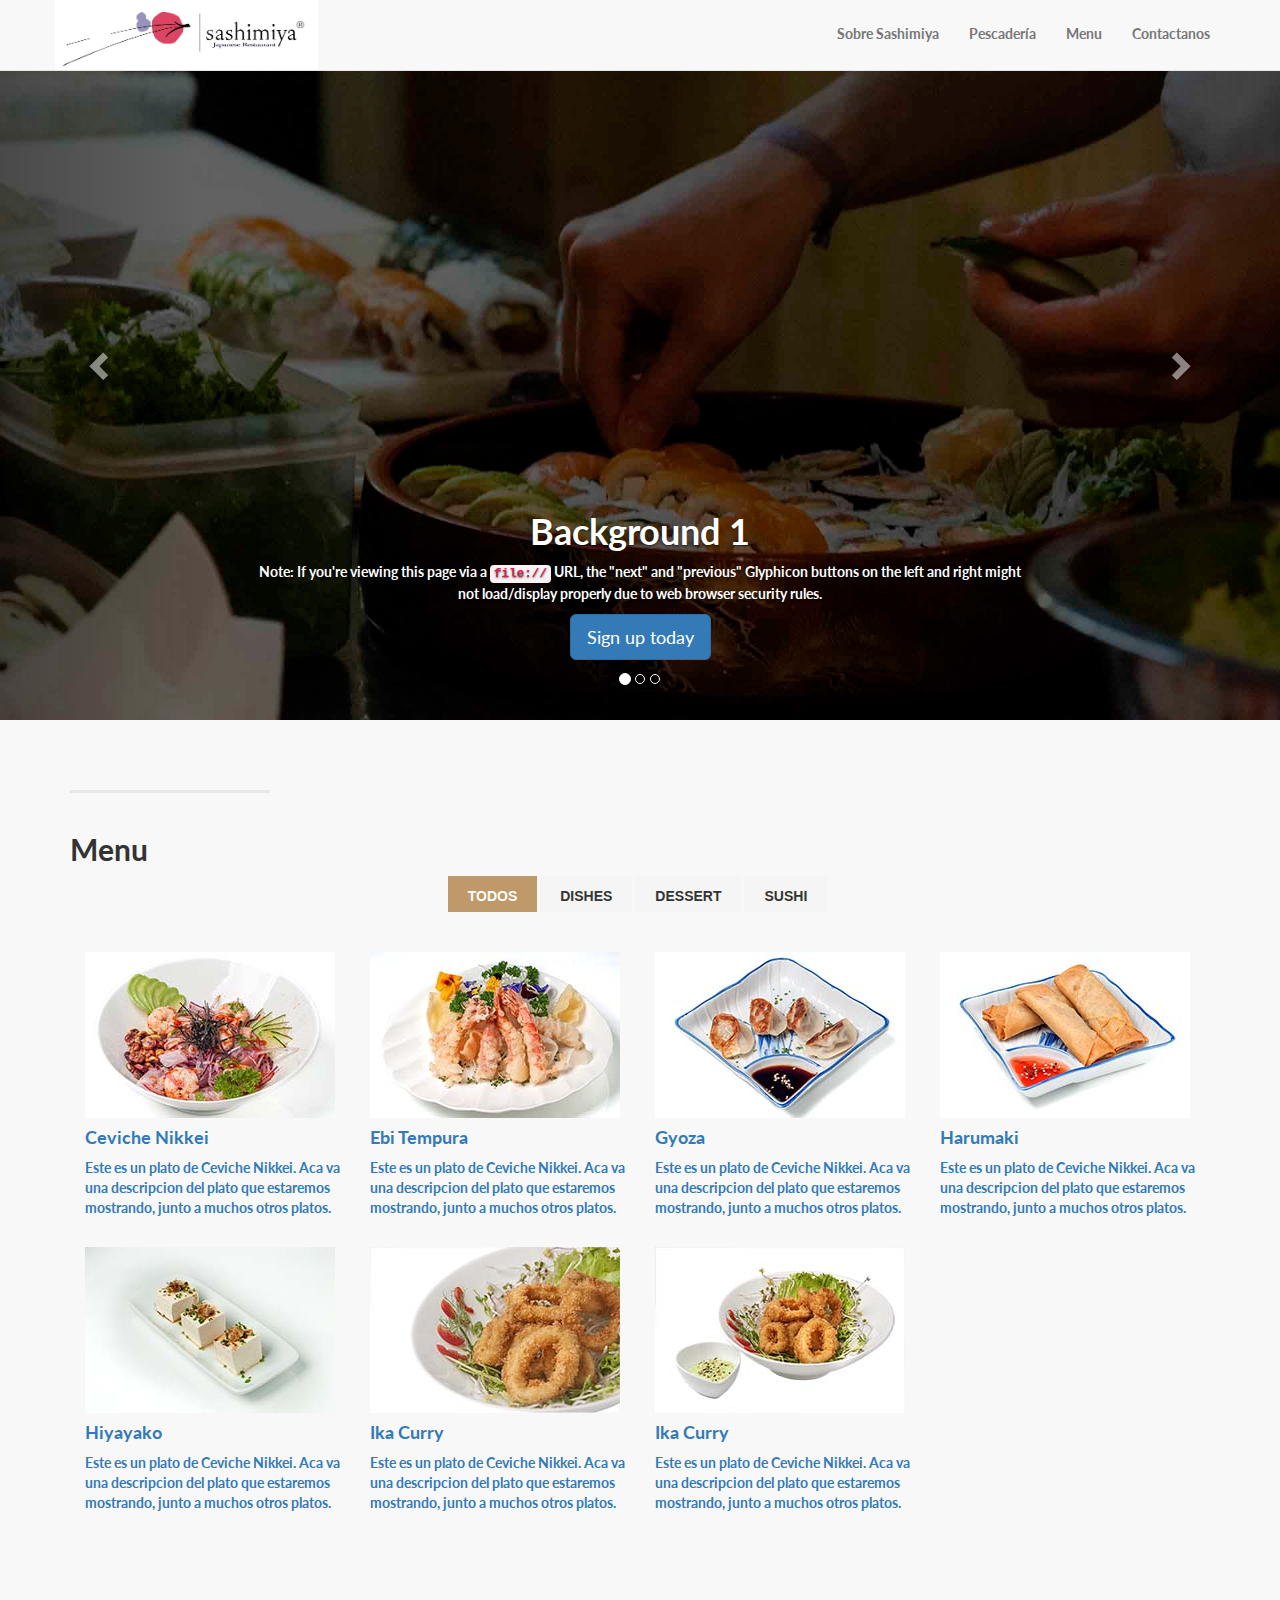
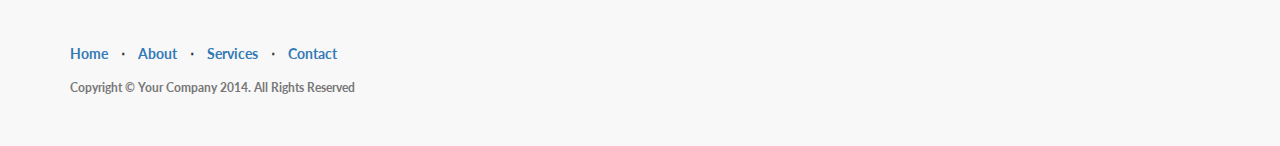
<file: menu.html>
<!DOCTYPE html>
<html lang="en">

<head>

    <meta charset="utf-8">
    <meta http-equiv="X-UA-Compatible" content="IE=edge">
    <meta name="viewport" content="width=device-width, initial-scale=1">
    <meta name="description" content="">
    <meta name="author" content="">

    <title>Landing Page - Start Bootstrap Theme</title>

    <!-- Bootstrap Core CSS -->
    <link href="css/bootstrap.min.css" rel="stylesheet">

    <!-- Custom CSS -->
    <link href="css/landing-page.css" rel="stylesheet">
    <link href="css/sashimiya.css" rel="stylesheet">
    <link href="css/menu.css" rel="stylesheet">

    <!-- Custom Fonts -->
    <link href="font-awesome/css/font-awesome.min.css" rel="stylesheet" type="text/css">
    <link href="https://fonts.googleapis.com/css?family=Lato:300,400,700,300italic,400italic,700italic" rel="stylesheet" type="text/css">

    <!-- HTML5 Shim and Respond.js IE8 support of HTML5 elements and media queries -->
    <!-- WARNING: Respond.js doesn't work if you view the page via file:// -->
    <!--[if lt IE 9]>
        <script src="https://oss.maxcdn.com/libs/html5shiv/3.7.0/html5shiv.js"></script>
        <script src="https://oss.maxcdn.com/libs/respond.js/1.4.2/respond.min.js"></script>
    <![endif]-->

</head>

<body>

    <!-- Navigation -->
    <nav class="navbar navbar-default navbar-fixed-top topnav" role="navigation">
        <div class="container topnav sashimi-topbar">
            <!-- Brand and toggle get grouped for better mobile display -->
            <div class="navbar-header">
                <button type="button" class="navbar-toggle" data-toggle="collapse" data-target="#bs-example-navbar-collapse-1">
                    <span class="sr-only">Toggle navigation</span>
                    <span class="icon-bar"></span>
                    <span class="icon-bar"></span>
                    <span class="icon-bar"></span>
                </button>
                <a class="navbar-brand topnav logo-sashimiya" href="#">
                    <img class="" src="img/logo-name-aside.jpg" alt="Sashimi ya" />
                </a>
            </div>
            <!-- Collect the nav links, forms, and other content for toggling -->
            <div class="collapse navbar-collapse" id="bs-example-navbar-collapse-1">
                <ul class="nav navbar-nav navbar-right">
                    <li>
                        <a href="#about">Sobre Sashimiya</a>
                    </li>
                    <li>
                        <a href="#fish-shop">Pescadería</a>
                    </li>
                    <li>
                        <a href="#menu">Menu</a>
                    </li>
                    <li>
                        <a href="#contact">Contactanos</a>
                    </li>
                </ul>
            </div>
            <!-- /.navbar-collapse -->
        </div>
        <!-- /.container -->
    </nav>

    <div id="carousel-example-generic" class="carousel slide" data-ride="carousel">
        <!-- Indicators -->
        <ol class="carousel-indicators">
            <li data-target="#carousel-example-generic" data-slide-to="0" class="active"></li>
            <li data-target="#carousel-example-generic" data-slide-to="1"></li>
            <li data-target="#carousel-example-generic" data-slide-to="2"></li>
        </ol>

        <!-- Wrapper for slides -->
        <div class="carousel-inner" role="listbox">
            <div class="item active">
                <img src="img/main-background-1.jpg">
                <div class="container">
                    <div class="carousel-caption">
                        <h1>Background 1</h1>
                        <p>Note: If you're viewing this page via a <code>file://</code> URL, the "next" and "previous" Glyphicon
                            buttons on the left and right might not load/display properly due to web browser security rules.</p>
                        <p><a class="btn btn-lg btn-primary" href="#" role="button">Sign up today</a></p>
                    </div>
                </div>
            </div>
            <div class="item">
                <img src="img/main-background-2.jpg">
                <div class="carousel-caption">
                    Background 2
                </div>
            </div>
            <div class="item">
                <img src="img/main-background-3.jpg">
                <div class="carousel-caption">
                    Background 3
                </div>
            </div>
        </div>

        <!-- Controls -->
        <a class="left carousel-control" href="#carousel-example-generic" role="button" data-slide="prev">
            <span class="glyphicon glyphicon-chevron-left" aria-hidden="true"></span>
            <span class="sr-only">Previous</span>
        </a>
        <a class="right carousel-control" href="#carousel-example-generic" role="button" data-slide="next">
            <span class="glyphicon glyphicon-chevron-right" aria-hidden="true"></span>
            <span class="sr-only">Next</span>
        </a>
    </div>
    <!-- Page Content -->

    <a name="services"></a>
    <div class="content-section-a">

        <div class="container">
            <div class="row">
                <div class="col-xs-12 col-sm-6">
                    <hr class="section-heading-spacer">
                    <div class="clearfix"></div>
                    <h2>Menu</h2>
                </div>
            </div>
            <div class="row">
                <ul id="menu-categories" class="menu-filter-list list-inline margin-b-40 text-center">
                    <li class="is-checked" data-filter="*">Todos</li>
                    <li data-filter=".dishes">Dishes</li>
                    <li data-filter=".dessert" class="">Dessert</li>
                    <li data-filter=".sushi" class="">Sushi</li>

                </ul>
                <div class="container">
                    <div class="grid">
                        <div class="grid-item menu-item dishes col-sm-3">
                            <a href="#">
                                <div>
                                    <img src="img/menu/ceviche-nikkei-sm.jpg" alt="Ceviche Nikkei">
                                    <div>
                                        <h4>Ceviche Nikkei</h4>
                                        <p>
                                            Este es un plato de Ceviche Nikkei. Aca va una descripcion del plato que estaremos mostrando, junto a muchos otros platos.
                                        </p>
                                    </div>
                                </div>
                            </a>
                        </div>

                        <div class="grid-item menu-item sushi col-sm-3">
                            <a href="#">
                                <div>
                                    <img src="img/menu/ebi-tempura-sm.jpg" alt="Ebi Tempura">
                                    <div>
                                        <h4>Ebi Tempura</h4>
                                        <p>
                                            Este es un plato de Ceviche Nikkei. Aca va una descripcion del plato que estaremos mostrando, junto a muchos otros platos.
                                        </p>
                                    </div>
                                </div>
                            </a>
                        </div>

                        <div class="grid-item menu-item dishes col-sm-3">
                            <a href="#">
                                <div>
                                    <img src="img/menu/gyoza-sm.jpg" alt="Gyoza">
                                    <div>
                                        <h4>Gyoza</h4>
                                        <p>
                                            Este es un plato de Ceviche Nikkei. Aca va una descripcion del plato que estaremos mostrando, junto a muchos otros platos.
                                        </p>
                                    </div>
                                </div>
                            </a>
                        </div>

                        <div class="grid-item menu-item sushi col-sm-3">
                            <a href="#">
                                <div>
                                    <img src="img/menu/harumaki-sm.jpg" alt="Harumaki">
                                    <div>
                                        <h4>Harumaki</h4>
                                        <p>
                                            Este es un plato de Ceviche Nikkei. Aca va una descripcion del plato que estaremos mostrando, junto a muchos otros platos.
                                        </p>
                                    </div>
                                </div>
                            </a>
                        </div>

                        <div class="grid-item menu-item dishes col-sm-3">
                            <a href="#">
                                <div>
                                    <img src="img/menu/hiyayako-sm.jpg" alt="Hiyayako">
                                    <div>
                                        <h4>Hiyayako</h4>
                                        <p>
                                            Este es un plato de Ceviche Nikkei. Aca va una descripcion del plato que estaremos mostrando, junto a muchos otros platos.
                                        </p>
                                    </div>
                                </div>
                            </a>
                        </div>

                        <div class="grid-item menu-item dessert col-sm-3">
                            <a href="#">
                                <div>
                                    <img src="img/menu/ika-curry-furai-medio-plato-sm.jpg" alt="Ika Curry">
                                    <div>
                                        <h4>Ika Curry</h4>
                                        <p>
                                            Este es un plato de Ceviche Nikkei. Aca va una descripcion del plato que estaremos mostrando, junto a muchos otros platos.
                                        </p>
                                    </div>
                                </div>
                            </a>
                        </div>

                        <div class="grid-item menu-item sushi col-sm-3">
                            <a href="#">
                                <div>
                                    <img src="img/menu/ika-curry-furay-sm.jpg" alt="Ika Curry">
                                    <div>
                                        <h4>Ika Curry</h4>
                                        <p>
                                            Este es un plato de Ceviche Nikkei. Aca va una descripcion del plato que estaremos mostrando, junto a muchos otros platos.
                                        </p>
                                    </div>
                                </div>
                            </a>
                        </div>
                    </div>
                </div>
            </div>
        </div>
        <!-- /.container -->

    </div>
    <!-- /.content-section-a -->

    <!-- Footer -->
    <footer>
        <div class="container">
            <div class="row">
                <div class="col-lg-12">
                    <ul class="list-inline">
                        <li>
                            <a href="#">Home</a>
                        </li>
                        <li class="footer-menu-divider">&sdot;</li>
                        <li>
                            <a href="#about">About</a>
                        </li>
                        <li class="footer-menu-divider">&sdot;</li>
                        <li>
                            <a href="#services">Services</a>
                        </li>
                        <li class="footer-menu-divider">&sdot;</li>
                        <li>
                            <a href="#contact">Contact</a>
                        </li>
                    </ul>
                    <p class="copyright text-muted small">Copyright &copy; Your Company 2014. All Rights Reserved</p>
                </div>
            </div>
        </div>
    </footer>

    <!-- jQuery -->
    <script src="js/jquery.js"></script>

    <!-- Bootstrap Core JavaScript -->
    <script src="js/bootstrap.min.js"></script>
    <script src="js/isotpoe.js"></script>

    <script type="text/javascript">
        $('.grid').isotope({
            // options
            itemSelector: '.grid-item',
            layoutMode: 'fitRows'
        });

        $("#menu-categories li").click(function () {
            var filter = $(this).data("filter");
            $(".grid").isotope({ filter: filter });

            $("#menu-categories li").removeClass("is-checked");
            $(this).addClass("is-checked");
        });
    </script>
</body>

</html>
</file>
<file: css/sashimiya.css>
.logo-sashimiya{
    padding: 0px;   
}

.logo-sashimiya img {
    height: 70px;
}

.sashimi-topbar {
    min-height: 70px;
}

@media (min-width: 768px)
{
    .navbar-nav>li>a {
        padding-top: 24px;
        padding-bottom: 20px;
    }
}

#carousel-example-generic {
    height: auto;
    width: 100%;
}


#contact-us
{
    /*background-image: url(../img/background-contact-us.jpg);
    position: relative;*/
    padding: 100px 0 100px 0;
}

.contact-us-container{
    display: table;
    padding-bottom: 20px;
}

.contact-us-form {
    display: table-cell; 
    float:none;
    color: white;
}

#where-are-we{
    height: 500px;
}

#where-are-we-map{
    height: 500px;
}
</file>
<file: css/menu.css>
.menu-item{
    height: auto;
}

.menu-item.red{ background-color: red;}
.menu-item.green{ background-color: green;}
.menu-item.yellow{ background-color: yellow;}


/**isoptope**/
.menu-filter-list {
  padding-bottom: 30px;
}
.menu-filter-list li {
  display: inline-block;
  cursor: pointer;
  padding: 10px 20px 6px;
  text-transform: uppercase;
  background: #f5f5f5;
  -moz-transition: all 0.3s;
  -o-transition: all 0.3s;
  -webkit-transition: all 0.3s;
  transition: all 0.3s;
  font-family: "Poppins", sans-serif;
}
.menu-filter-list li.is-checked, .menu-filter-list li:hover {
  background: #c0996b;
  color: #fff;
}

.menu-grid {
  display: block;
  position: relative;
  overflow: hidden;
}
.menu-grid img {
  -moz-transition: all 0.3s;
  -o-transition: all 0.3s;
  -webkit-transition: all 0.3s;
  transition: all 0.3s;
}

.menu-grid-desc {
  padding: 13px 15px;
  background: #fff;
  color: #888;
}
.menu-grid-desc .price {
  color: #c0996b;
  font-weight: 700;
  font-size: 20px;
  line-height: 29px;
}
.menu-grid-desc h4 {
  padding: 5px 0;
  font-weight: 400;
  text-transform: capitalize;
}
.menu-grid-desc p {
  margin-bottom: 0px;
}
</file>
<file: css/landing-page.css>
/*
 * Start Bootstrap - Landing Page (http://startbootstrap.com/)
 * Copyright 2013-2016 Start Bootstrap
 * Licensed under MIT (https://github.com/BlackrockDigital/startbootstrap/blob/gh-pages/LICENSE)
 */

body,
html {
    width: 100%;
    height: 100%;
}

body,
h1,
h2,
h3,
h4,
h5,
h6 {
    font-family: "Lato","Helvetica Neue",Helvetica,Arial,sans-serif;
    font-weight: 700;
}

.topnav {
    font-size: 14px; 
}

.lead {
    font-size: 18px;
    font-weight: 400;
}

.intro-header {
    padding-top: 50px; /* If you're making other pages, make sure there is 50px of padding to make sure the navbar doesn't overlap content! */
    padding-bottom: 50px;
    text-align: center;
    color: #f8f8f8;
    background: url(../img/main-background-1.jpg) no-repeat center center;
    background-size: cover;
}

.intro-message {
    position: relative;
    padding-top: 20%;
    padding-bottom: 20%;
}

.intro-message > h1 {
    margin: 0;
    text-shadow: 2px 2px 3px rgba(0,0,0,0.6);
    font-size: 5em;
}

.intro-divider {
    width: 400px;
    border-top: 1px solid #f8f8f8;
    border-bottom: 1px solid rgba(0,0,0,0.2);
}

.intro-message > h3 {
    text-shadow: 2px 2px 3px rgba(0,0,0,0.6);
}

@media(max-width:767px) {
    .intro-message {
        padding-bottom: 15%;
    }

    .intro-message > h1 {
        font-size: 3em;
    }

    ul.intro-social-buttons > li {
        display: block;
        margin-bottom: 20px;
        padding: 0;
    }

    ul.intro-social-buttons > li:last-child {
        margin-bottom: 0;
    }

    .intro-divider {
        width: 100%;
    }
}

.network-name {
    text-transform: uppercase;
    font-size: 14px;
    font-weight: 400;
    letter-spacing: 2px;
}

.content-section-a {
    padding: 50px 0;
    background-color: #f8f8f8;
}

.content-section-b {
    padding: 50px 0;
    border-top: 1px solid #e7e7e7;
    border-bottom: 1px solid #e7e7e7;
}

.section-heading {
    margin-bottom: 30px;
}

.section-heading-spacer {
    float: left;
    width: 200px;
    border-top: 3px solid #e7e7e7;
}

.banner {
    padding: 100px 0;
    color: #f8f8f8;
    background: url(../img/banner-bg.jpg) no-repeat center center;
    background-size: cover;
}

.banner h2 {
    margin: 0;
    text-shadow: 2px 2px 3px rgba(0,0,0,0.6);
    font-size: 3em;
}

.banner ul {
    margin-bottom: 0;
}

.banner-social-buttons {
    float: right;
    margin-top: 0;
}

@media(max-width:1199px) {
    ul.banner-social-buttons {
        float: left;
        margin-top: 15px;
    }
}

@media(max-width:767px) {
    .banner h2 {
        margin: 0;
        text-shadow: 2px 2px 3px rgba(0,0,0,0.6);
        font-size: 3em;
    }

    ul.banner-social-buttons > li {
        display: block;
        margin-bottom: 20px;
        padding: 0;
    }

    ul.banner-social-buttons > li:last-child {
        margin-bottom: 0;
    }
}

footer {
    padding: 50px 0;
    background-color: #f8f8f8;
}

p.copyright {
    margin: 15px 0 0;
}
</file>
